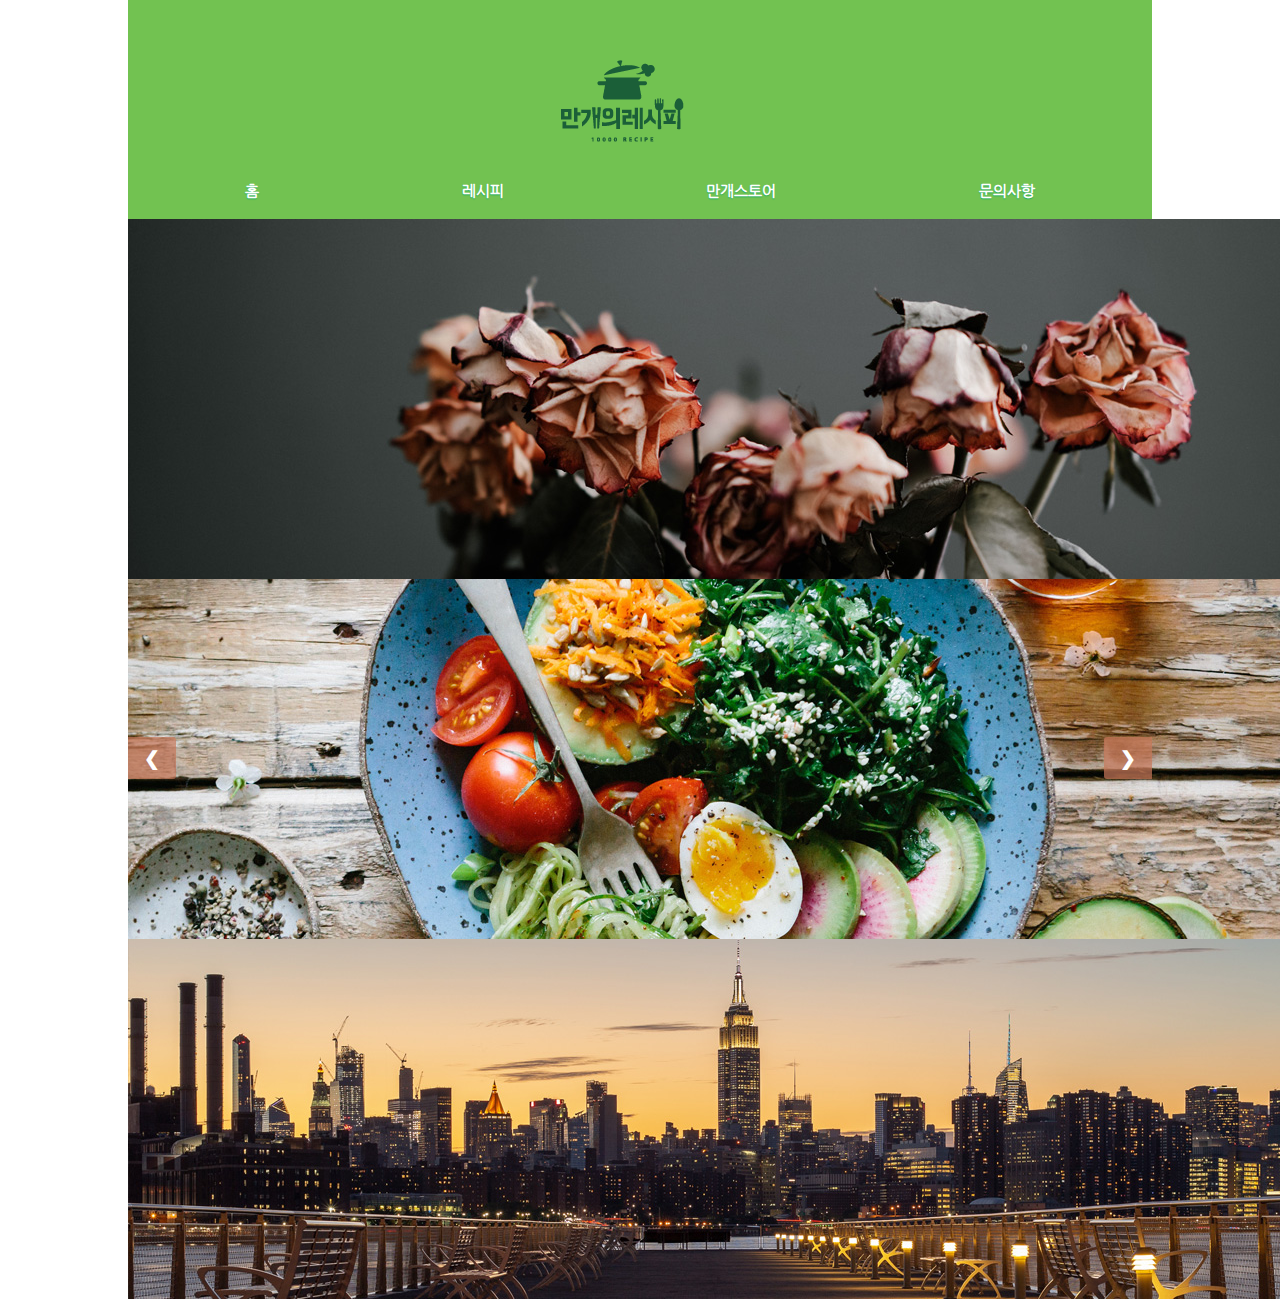
<file: index0.html>
<!DOCTYPE html PUBLIC "-//W3C//DTD XHTML 1.0 Transitional//EN" "http://www.w3.org/TR/xhtml1/DTD/xhtml1-transitional.dtd">
<html xmlns="http://www.w3.org/1999/xhtml">
<head>
<meta http-equiv="Content-Type" content="text/html; charset=utf-8" />
<title>Recipes</title>
<link rel="stylesheet" type="text/css" href="css/default.css">
<link rel="stylesheet" type="text/css" href="css/reset.css" />
<link rel="shortcut icon" href="img/icon/favicon.ico">
<script src="js/jquery.min.js"></script>
<script src="js/flat.min.js"></script>
<!--<script src="js/slidershow.min.js"></script>-->
<style>

</style>
</head>

<body>
	<div id="wrap">
  	<header class="header">
			<h1 class="logo">
				<a href="index.html"><img src="img/icon/logo.png"alt="만개의 레시피 로고" /></a>
			</h1>
			<nav class="nav">
				<ul class="gnb">
					<li><a href="index.html">홈</a><span class="sub_menu_toggle_btn">하위 메뉴 토글 버튼</span></li>
					<li><a href="recipes.html">레시피</a><span class="sub_menu_toggle_btn">하위 메뉴 토글 버튼</span></li>
					<li><a href="mansstore.html">만개스토어</a><span class="sub_menu_toggle_btn">하위 메뉴 토글 버튼</span></li>
					<li><a href="request.html">문의사항</a><span class="sub_menu_toggle_btn">하위 메뉴 토글 버튼</span></li>
				</ul>
			</nav>
			<span class="menu_toggle_btn">전체 메뉴 토글 버튼</span>
		</header>

		<div class="slideshow">
			<div class="mySlides fade"> <img src="img/ban01.jpg"> </div>
			<div class="mySlides fade">	<img src="img/ban02.jpg"> </div>
			<div class="mySlides fade"> <img src="img/ban03.jpg"> </div>

			<a class="prev" onclick="plusSlides(-1)">&#10094;</a>
			<a class="next" onclick="plusSlides(1)">&#10095;</a>

			<div class="dot_div" style="text-align:center">
				<span class="dot" onclick ="currentSlide(1)"></span>
				<span class="dot" onclick ="currentSlide(2)"></span>
				<span class="dot" onclick ="currentSlide(3)"></span>
			</div>
		</div>


  </div id="wrap">

	<script type="text/javascript">

		var index =0;
		var time;
		window.onload = function () {

		}

		function slideShow(){
			var i;
			var x= document.getElementsByClassName("mySlides fade");
			var dots= document.getElementsByClassName("dot");
			for(i =0; i<x.length; i++){
				x[i].style.display="none";
			}
			for(i=0; i< dots.length; i++) {
				dots[i].className = dots[i].className.replace("active", "");
			}

			index++;
			if(index >x.length){ index=1; }
			x[index-1].style.display = "block";
			dots[index-1].className +=" active";

			}
	</script>
</body>
</html>
</file>
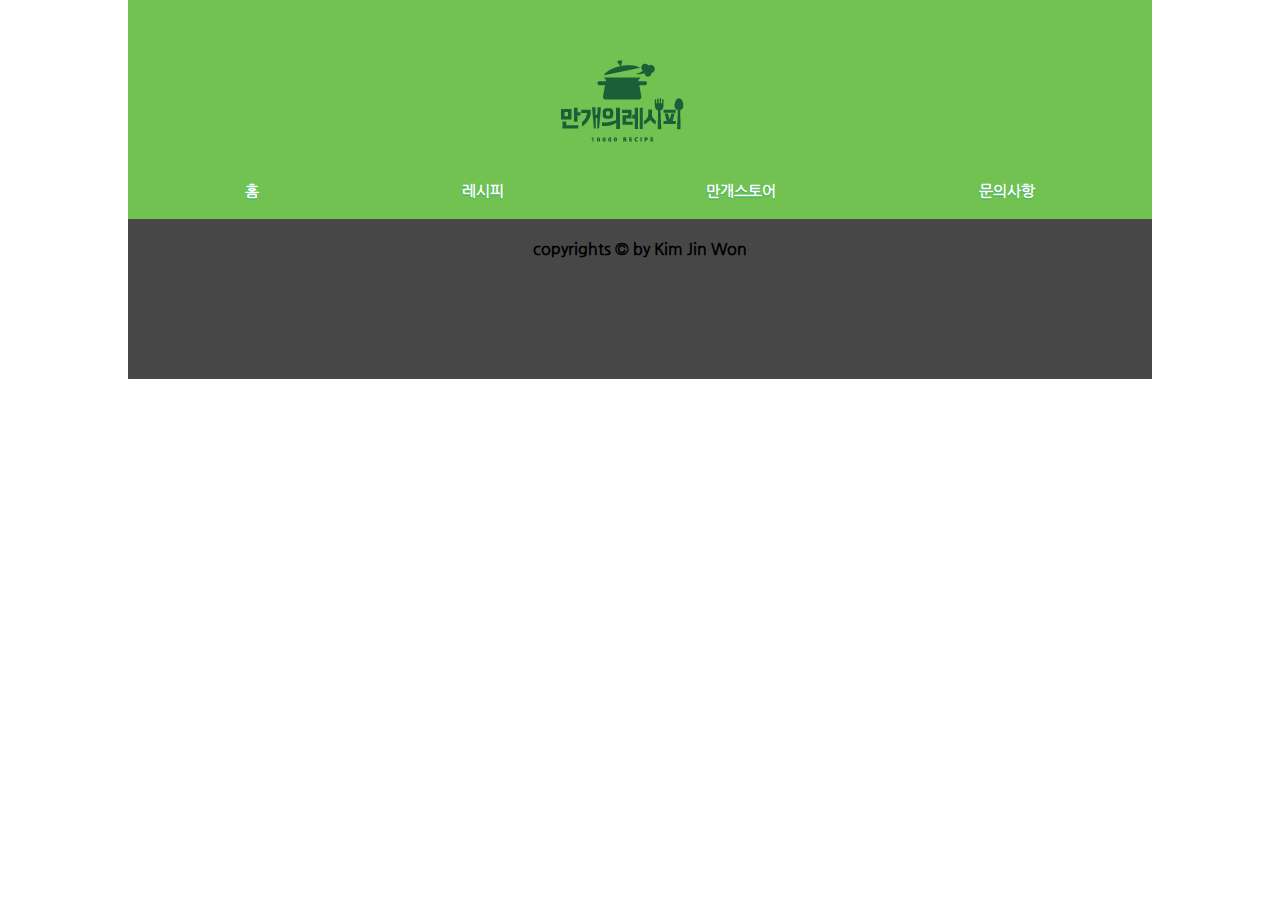
<file: mangaestore.html>
<!DOCTYPE html PUBLIC "-//W3C//DTD XHTML 1.0 Transitional//EN" "http://www.w3.org/TR/xhtml1/DTD/xhtml1-transitional.dtd">
<html xmlns="http://www.w3.org/1999/xhtml">
<head>
<meta http-equiv="Content-Type" content="text/html; charset=utf-8" />
<title>Recipes</title>
<link rel="stylesheet" type="text/css" href="css/default.css"/>
<link rel="stylesheet" type="text/css" href="css/reset.css"/>
<link rel="shortcut icon" href="img/icon/favicon.ico"/>
<script src="js/jquery.min.js"></script>
<script src="js/flat.min.js"></script>
<style>

</style>
</head>

<body>
	<div id="wrap">
  	<header class="header">
			<h1 class="logo">
				<a href="index.html"><img src="img/icon/logo.png"alt="만개의 레시피 로고" /></a>
			</h1>
			<nav class="nav">
				<ul class="gnb">
					<li><a href="index.html">홈</a><span class="sub_menu_toggle_btn">하위 메뉴 토글 버튼</span></li>
					<li><a href="recipes.html">레시피</a><span class="sub_menu_toggle_btn">하위 메뉴 토글 버튼</span></li>
					<li><a href="mangaestore.html">만개스토어</a><span class="sub_menu_toggle_btn">하위 메뉴 토글 버튼</span></li>
					<li><a href="request.html">문의사항</a><span class="sub_menu_toggle_btn">하위 메뉴 토글 버튼</span></li>
				</ul>
			</nav>
			<span class="menu_toggle_btn">전체 메뉴 토글 버튼</span>
		</header>


<body>
<footer class="footer">
  <h3>copyrights &copy by Kim Jin Won</h3>
</footer>
</div id="wrap">
</body>
</html>
</file>
<file: css/default.css>
@charset "utf-8";
/* CSS Document */

body{background-color:#999;}
#wrap{
	display:flex;
	flex-flow:column nowrap;
	width:80%;
	margin:0 auto;
	max-width:1200px;
}
/*헤더 영역 css*/
.header{
	display:flex;
	order:1;
	flex-direction:column;
	position:relative;
	width:100%;
	background-color:#72c251;
}
.logo{
	max-width: 129px;
	left:42%;
	height: auto;
	margin-top: 20px;
	order:1;
	width:80%;
}
.nav{
	order:2;
	width:100%;
}

.gnb{
	display:none;
}

.gnb li{
	display:flex;
	background-color:#72c251;
}

.gnb li a{
	width:80%;
	padding:20px 0;
	padding:1.250rem 0;
	font-size:0.938em;
	font-size:0.938rem;
	text-indent:20px;
	text-indent:1.250rem;
	font-weight:bold;
	text-transform:uppercase;
}

.gnb li span{
	width:20%;
	text-indent:-9999px;
	cursor:pointer;
}

.menu_toggle_btn{
	display:block;
	width:30px;
	width:1.875rem;
	height:30px;
	height:1.875rem;
	position:absolute;
	top:10px;
	top:0.625rem;
	right:10px;
	right:0.625rem;
	text-indent:-9999px;
	cursor:pointer;
}

/*  슬라이드 */
.slideshow{
	order:3;
	width:100%;
	background-color: rgba(230, 230, 230, 0.9);
	position: relative;
}
.mySlides_fade {
	position: relative;
	overflow: hidden;
	text-align: center;
}

.slideshow .mySlides_fade {
	display: none;
}
.slideshow .mySlides_fade:first-child {
	display: block;
}
.slideshow > .mySlides_fade > iframe{
	width:90%;
	max-height: 80%;
	min-width: 90%:
}

.prev, .next {
	cursor:pointer;
	position: absolute;
	top:50%;
	width:auto;
	padding: 10px 16px;
	margin-top:-22px;
	color:white;
	font-weight:bold;
	font-size:19px;
	transition: 0.5s ease;
	border-radius:0 3px 3px 0;
	background: rgba(200,120,90,0.7);
}
.next{right:0; border-radius: 3px 0 0 3px;}
.prev:hover, .next:hover {
	background: rgba(0,0,0,0.8);
}
.fade{
	-webkit-animation-name: fade;
	-webkit-animation-duration:1.5s;
	animation-name: fade;
	animation-duration: 1.5s;
}
/* 푸터 */
.footer{
	padding:60px;
	padding: 1.250rem;
	order:5;
	width: 100%;
	height: 120PX;
	background:#474747;
	text-align: center;
}
.footer p{
	font-size: 0.813em;
	font-size: 0.813rem;
	text-transform: uppercase;
	font-weight: bold;
	color:#fff;
	text-shadow: 0px 1px 1px #191919;
}
/*만개 스토어*/
.mangaestore {
	order:3;
	width: 80%;
	background-color: rgba(200, 200, 0, 0.5);
}

/*테블릿*/
@media all and (min-width:768px){
		/* 기본 CSS */
	#wrap{
	flex-flow:row wrap;
	}

	/* 헤더 영역 CSS */
	.header{
	flex-direction:row;
	}
	.logo{
	position:absolute;
	z-index:10;
	max-width: 129px;
	padding:0;
	height: auto;
	margin-top: 20px;
	}
	.logo a{
	display:block;
	padding:50px 0;
	padding:2.4rem 0;
	}

	.nav{
	display:flex;
	align-items:center;
	position:static;
	width:100%;
	padding-top:142px;
		background-color:#72c251;
	/* 840px ÷ 960px */
	}

	.gnb{
	display:flex !important;
	justify-content:space-around;
	position:static;
	width:100%;
	text-shadow:0px 1px 1px #25ab5e;
	}

	.gnb li{
	display:block;
	margin-left:3%;
	/* 50px ÷ 840px */
	background:none;
	}

	.gnb li:last-child{
			margin-right:3%;
		}

	.gnb li a{
	width:auto;
	padding:0;
	text-indent:0;
	}

	.gnb li span{
	display:none;
	}

	.menu_toggle_btn{
	display:none;
	}

}
/*pc*/
@media all and (min-width:960px){
	#wrap{
		position: relative;
		width:80%;
	}
	.header{
		width:100%;
	order:1;
	justify-content:flex-end;
	position:static;
	}

	.logo{
	width:100%;
	top:0;
	/* 120px ÷ 960px */
	}

	.nav{
	display:flex;
	align-items:center;
	position:static;
	width:100%;
	padding-top:182px;
	padding-bottom: 20px;
	}

	.gnb{
	display:flex !important;
	justify-content:space-around;
	position:static;
	width:100%;
	text-shadow:0px 1px 1px #25ab5e;
	}

	.gnb li{
	display:block;
	margin-left:3%;
	/* 50px ÷ 840px */
	background:none;
	}

	.gnb li a{
	width:auto;
	padding:0;
	text-indent:0;
	}

	.gnb li span{
	display:none;
	}

	.menu_toggle_btn{
	display:none;
	}

	.footer {
		order: 5;
	}

	.mangaestore{
		display:flex;
		flex-direction:column;
		align-items:center;
		width:33.33333333334%;
		/* 288px ÷ 960px */
		padding-left:0;
		padding-right:0;
	}

	.mangaestore h2{
		text-align: justify;
	}


	.slideShow{
		width: 100%;
	}

}
</file>
